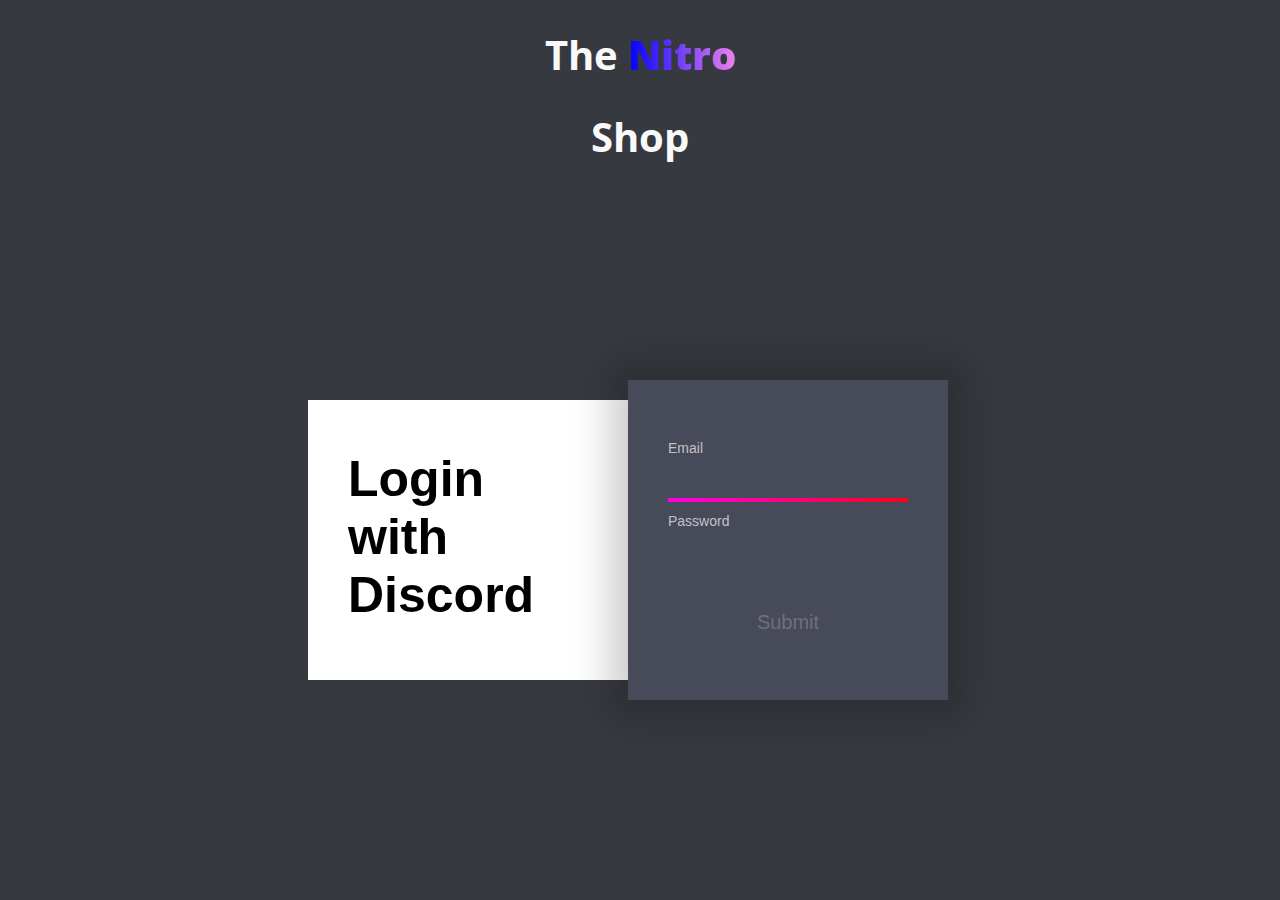
<file: login-template/index.html>
<!DOCTYPE html>
<html lang="en">
<head>
    <meta charset="UTF-8">
    <meta http-equiv="X-UA-Compatible" content="IE=edge">
    <meta name="viewport" content="width=device-width, initial-scale=1.0">
    <title>Website Name</title>
    <link rel="stylesheet" href="style.css">
    <script src="script.js"></script>


</head>
<body>
    <h1>The <strong class="rainbow-text">Nitro</strong></h1>
    <h1>Shop</h1>
    
    <div class="page">
        <div class="container">
          <div class="left">
            <div class="login">Login with Discord</div>
            <div class="eula"></div>
          </div>
          <div class="right">
            <svg viewBox="0 0 320 300">
              <defs>
                <linearGradient
                                inkscape:collect="always"
                                id="linearGradient"
                                x1="13"
                                y1="193.49992"
                                x2="307"
                                y2="193.49992"
                                gradientUnits="userSpaceOnUse">
                  <stop
                        style="stop-color:#ff00ff;"
                        offset="0"
                        id="stop876" />
                  <stop
                        style="stop-color:#ff0000;"
                        offset="1"
                        id="stop878" />
                </linearGradient>
              </defs>
              <path d="m 40,120.00016 239.99984,-3.2e-4 c 0,0 24.99263,0.79932 25.00016,35.00016 0.008,34.20084 -25.00016,35 -25.00016,35 h -239.99984 c 0,-0.0205 -25,4.01348 -25,38.5 0,34.48652 25,38.5 25,38.5 h 215 c 0,0 20,-0.99604 20,-25 0,-24.00396 -20,-25 -20,-25 h -190 c 0,0 -20,1.71033 -20,25 0,24.00396 20,25 20,25 h 168.57143" />
            </svg>
            <div class="form">
              <label for="email">Email</label>
              <input type="email" id="email">
              <label for="password">Password</label>
              <input type="password" id="password">
              <input type="submit" id="submit" value="Submit">
            </div>
          </div>
        </div>
      </div>
      


</body>

</html>
</file>
<file: login-template/style.css>
@import url('https://fonts.googleapis.com/css2?family=Open+Sans&display=swap');
@import url('https://fonts.googleapis.com/css2?family=Open+Sans:ital@1&display=swap');
@import url('https://rsms.me/inter/inter-ui.css');

body {
    background-color: #36393f;
    font-family: 'Inter UI', sans-serif;
}

h1 {
    color: #f9f9f9;
    font-family: 'Open Sans', sans-serif;
    text-align: center;
    font-size: 40px;
}

p { 
    color: #f9f9f9;
    text-align: right;
    font-family: 'Open Sans', sans-serif;
    font-size: 30px;
    margin-top: 8%;
    margin-right: 7%;
}
strong {
    color: linear-gradient(#e66465, #9198e5);
}
.rainbow-text {
  background-image: linear-gradient(to left, violet, blue);
  -webkit-background-clip: text;
  -webkit-text-fill-color: transparent;
}

::selection {
  background: #2D2F36;
}
::-webkit-selection {
  background: #2D2F36;
}
::-moz-selection {
  background: #2D2F36;
}

.page {
  background: #36393f;
  display: flex;
  flex-direction: column;
  height: calc(100% - 200px);
  position: absolute;
  place-content: center;
  width: calc(100% - 40px);
}
@media (max-width: 767px) {
  .page {
    height: auto;
    margin-bottom: 20px;
    padding-bottom: 20px;
  }
}
.container {
  display: flex;
  height: 320px;
  margin: 0 auto;
  width: 640px;
}
@media (max-width: 767px) {
  .container {
    flex-direction: column;
    height: 630px;
    width: 320px;
  }
}
.left {
  background: white;
  height: calc(100% - 40px);
  top: 20px;
  position: relative;
  width: 50%;
}
@media (max-width: 767px) {
  .left {
    height: 100%;
    left: 20px;
    width: calc(100% - 40px);
    max-height: 270px;
  }
}
.login {
  font-size: 50px;
  font-weight: 900;
  margin: 50px 40px 40px;
}
.eula {
  color: #999;
  font-size: 14px;
  line-height: 1.5;
  margin: 40px;
}
.right {
  background: #474A59;
  box-shadow: 0px 0px 40px 16px rgba(0, 0, 0, 0.22);
  color: #F1F1F2;
  position: relative;
  width: 50%;
}
@media (max-width: 767px) {
  .right {
    flex-shrink: 0;
    height: 100%;
    width: 100%;
    max-height: 350px;
  }
}
svg {
  position: absolute;
  width: 320px;
}
path {
  fill: none;
  stroke: url(#linearGradient);
  stroke-width: 4;
  stroke-dasharray: 240 1386;
}
.form {
  margin: 40px;
  position: absolute;
}
label {
  color: #c2c2c5;
  display: block;
  font-size: 14px;
  height: 16px;
  margin-top: 20px;
  margin-bottom: 5px;
}
input {
  background: transparent;
  border: 0;
  color: #f2f2f2;
  font-size: 20px;
  height: 30px;
  line-height: 30px;
  outline: none !important;
  width: 100%;
}
input::-moz-focus-inner {
  border: 0;
}
#submit {
  color: #707075;
  margin-top: 40px;
  transition: color 300ms;
}
#submit:focus {
  color: #f2f2f2;
}
#submit:active {
  color: #d0d0d2;
}
</file>
